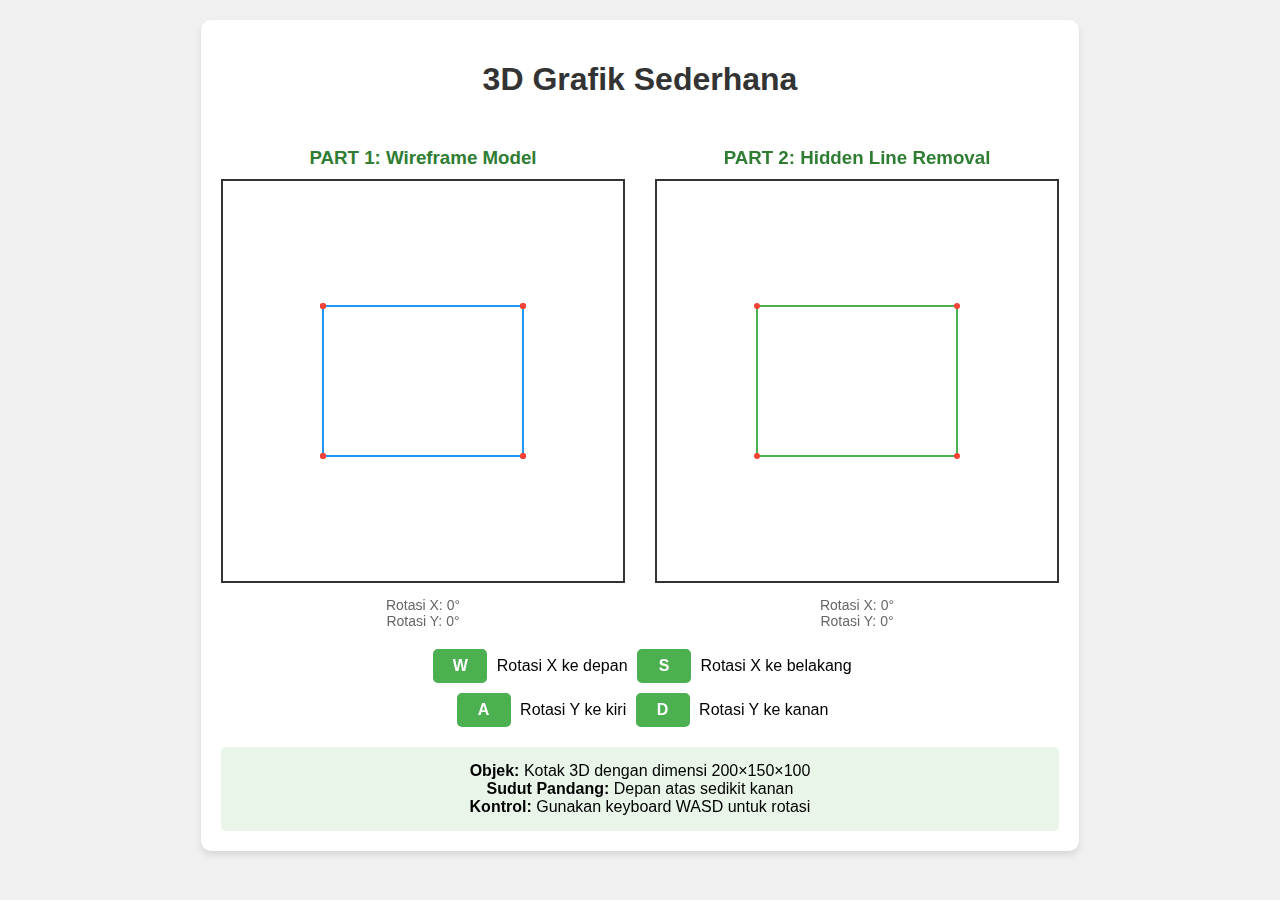
<file: index.html>
<!DOCTYPE html>
<html lang="id">
<head>
    <meta charset="UTF-8">
    <meta name="viewport" content="width=device-width, initial-scale=1.0">
    <title>3D Grafik Sederhana</title>
    <link rel="stylesheet" href="styles.css">
</head>
<body>
    <div class="container">
        <h1>3D Grafik Sederhana</h1>
        
        <div class="canvas-container">
            <div class="canvas-wrapper">
                <h3>PART 1: Wireframe Model</h3>
                <canvas id="canvas1" width="400" height="400"></canvas>
                <div class="rotation-info">
                    <div>Rotasi X: <span id="rotX1">0</span>°</div>
                    <div>Rotasi Y: <span id="rotY1">0</span>°</div>
                </div>
            </div>
            
            <div class="canvas-wrapper">
                <h3>PART 2: Hidden Line Removal</h3>
                <canvas id="canvas2" width="400" height="400"></canvas>
                <div class="rotation-info">
                    <div>Rotasi X: <span id="rotX2">0</span>°</div>
                    <div>Rotasi Y: <span id="rotY2">0</span>°</div>
                </div>
            </div>
        </div>

        <div class="controls">
            <div class="control-group">
                <span class="control-key">W</span> Rotasi X ke depan
                <span class="control-key">S</span> Rotasi X ke belakang
            </div>
            <div class="control-group">
                <span class="control-key">A</span> Rotasi Y ke kiri
                <span class="control-key">D</span> Rotasi Y ke kanan
            </div>
        </div>

        <div class="info">
            <strong>Objek:</strong> Kotak 3D dengan dimensi 200×150×100<br>
            <strong>Sudut Pandang:</strong> Depan atas sedikit kanan<br>
            <strong>Kontrol:</strong> Gunakan keyboard WASD untuk rotasi
        </div>
    </div>

    <script src="script.js"></script>
</body>
</html>
</file>
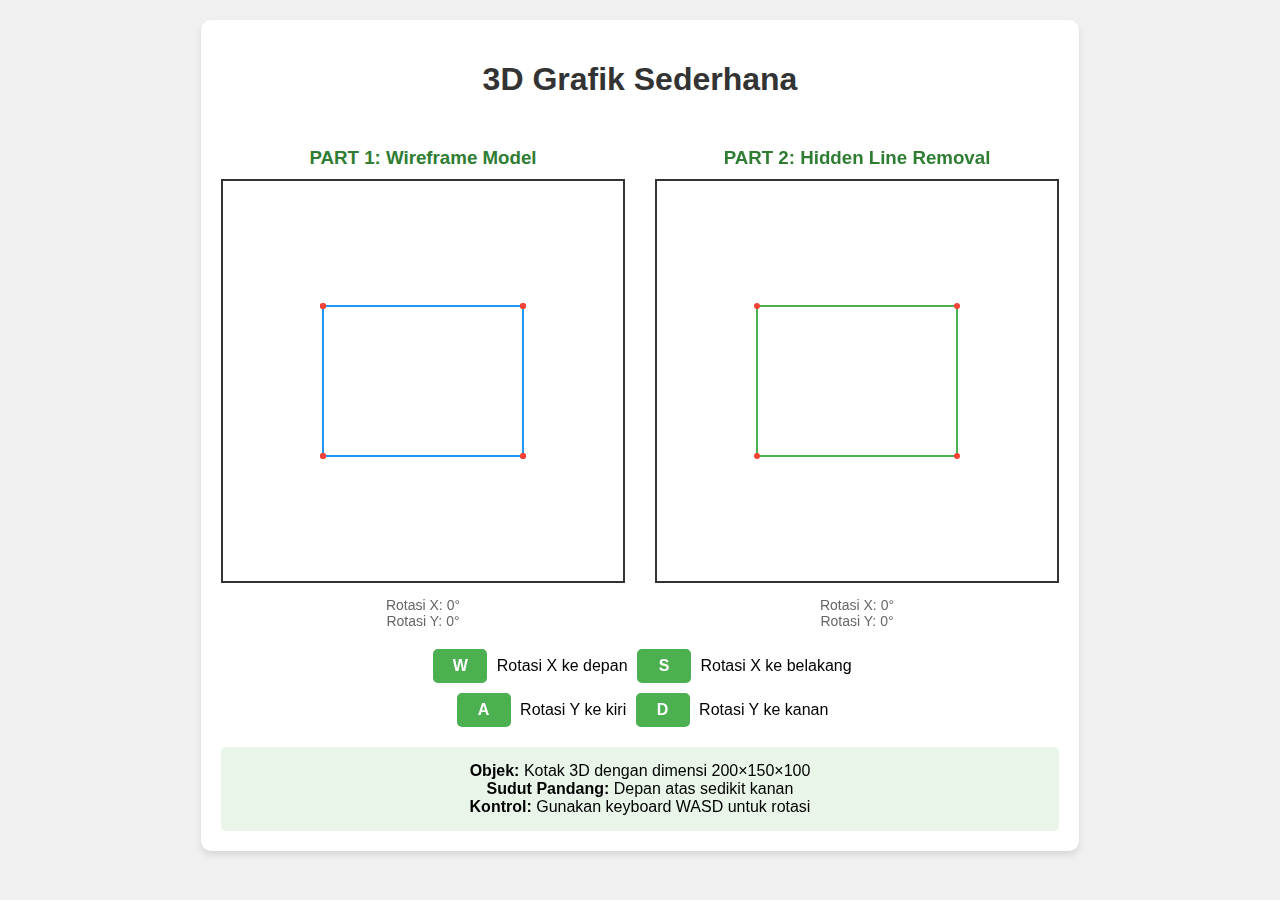
<file: Balok.html>
<!DOCTYPE html>
<html lang="id">
<head>
    <meta charset="UTF-8">
    <meta name="viewport" content="width=device-width, initial-scale=1.0">
    <title>3D Grafik Sederhana</title>
    <style>
        body {
            margin: 0;
            padding: 20px;
            font-family: Arial, sans-serif;
            background: #f0f0f0;
            display: flex;
            flex-direction: column;
            align-items: center;
        }

        .container {
            background: white;
            border-radius: 10px;
            padding: 20px;
            box-shadow: 0 4px 6px rgba(0,0,0,0.1);
            margin-bottom: 20px;
        }

        h1 {
            text-align: center;
            color: #333;
            margin-bottom: 30px;
        }

        .canvas-container {
            display: flex;
            gap: 30px;
            justify-content: center;
            flex-wrap: wrap;
        }

        .canvas-wrapper {
            text-align: center;
        }

        canvas {
            border: 2px solid #333;
            background: #fff;
            cursor: crosshair;
        }

        .controls {
            margin-top: 20px;
            text-align: center;
        }

        .control-group {
            margin: 10px 0;
        }

        .control-key {
            display: inline-block;
            padding: 8px 12px;
            margin: 0 5px;
            background: #4CAF50;
            color: white;
            border-radius: 5px;
            font-weight: bold;
            min-width: 30px;
        }

        .info {
            margin-top: 20px;
            padding: 15px;
            background: #e8f5e8;
            border-radius: 5px;
            text-align: center;
        }

        .rotation-info {
            margin-top: 10px;
            font-size: 14px;
            color: #666;
        }

        h3 {
            color: #2E7D32;
            margin-bottom: 10px;
        }
    </style>
</head>
<body>
    <div class="container">
        <h1>3D Grafik Sederhana</h1>
        
        <div class="canvas-container">
            <div class="canvas-wrapper">
                <h3>PART 1: Wireframe Model</h3>
                <canvas id="canvas1" width="400" height="400"></canvas>
                <div class="rotation-info">
                    <div>Rotasi X: <span id="rotX1">0</span>°</div>
                    <div>Rotasi Y: <span id="rotY1">0</span>°</div>
                </div>
            </div>
            
            <div class="canvas-wrapper">
                <h3>PART 2: Hidden Line Removal</h3>
                <canvas id="canvas2" width="400" height="400"></canvas>
                <div class="rotation-info">
                    <div>Rotasi X: <span id="rotX2">0</span>°</div>
                    <div>Rotasi Y: <span id="rotY2">0</span>°</div>
                </div>
            </div>
        </div>

        <div class="controls">
            <div class="control-group">
                <span class="control-key">W</span> Rotasi X ke depan
                <span class="control-key">S</span> Rotasi X ke belakang
            </div>
            <div class="control-group">
                <span class="control-key">A</span> Rotasi Y ke kiri
                <span class="control-key">D</span> Rotasi Y ke kanan
            </div>
        </div>

        <div class="info">
            <strong>Objek:</strong> Kotak 3D dengan dimensi 200×150×100<br>
            <strong>Sudut Pandang:</strong> Depan atas sedikit kanan<br>
            <strong>Kontrol:</strong> Gunakan keyboard WASD untuk rotasi
        </div>
    </div>

    <script>
        // Inisialisasi canvas dan context
        const canvas1 = document.getElementById('canvas1');
        const ctx1 = canvas1.getContext('2d');
        const canvas2 = document.getElementById('canvas2');
        const ctx2 = canvas2.getContext('2d');

        // Variabel rotasi
        let rotationX = 0;
        let rotationY = 0;

        // Definisi titik-titik kotak 3D (bukan kubus - dimensi berbeda)
        // Koordinat 3D: [x, y, z]
        const boxVertices = [
            // Bagian depan
            [-100, -75, 50],   // 0: kiri atas depan
            [100, -75, 50],    // 1: kanan atas depan
            [100, 75, 50],     // 2: kanan bawah depan
            [-100, 75, 50],    // 3: kiri bawah depan
            
            // Bagian belakang
            [-100, -75, -50],  // 4: kiri atas belakang
            [100, -75, -50],   // 5: kanan atas belakang
            [100, 75, -50],    // 6: kanan bawah belakang
            [-100, 75, -50]    // 7: kiri bawah belakang
        ];

        // Definisi garis-garis (edges) yang menghubungkan titik-titik
        const boxEdges = [
            // Garis bagian depan
            [0, 1], [1, 2], [2, 3], [3, 0],
            // Garis bagian belakang
            [4, 5], [5, 6], [6, 7], [7, 4],
            // Garis penghubung depan-belakang
            [0, 4], [1, 5], [2, 6], [3, 7]
        ];

        // Definisi face untuk hidden line removal
        const boxFaces = [
            [0, 1, 2, 3], // depan
            [5, 4, 7, 6], // belakang
            [4, 0, 3, 7], // kiri
            [1, 5, 6, 2], // kanan
            [0, 4, 5, 1], // atas
            [3, 2, 6, 7]  // bawah
        ];

        // Fungsi untuk mengkonversi derajat ke radian
        function toRadians(degrees) {
            return degrees * Math.PI / 180;
        }

        // Fungsi rotasi 3D
        function rotateX(point, angle) {
            const cos = Math.cos(angle);
            const sin = Math.sin(angle);
            return [
                point[0],
                point[1] * cos - point[2] * sin,
                point[1] * sin + point[2] * cos
            ];
        }

        function rotateY(point, angle) {
            const cos = Math.cos(angle);
            const sin = Math.sin(angle);
            return [
                point[0] * cos + point[2] * sin,
                point[1],
                -point[0] * sin + point[2] * cos
            ];
        }

        // Fungsi proyeksi 3D ke 2D (tanpa perspektif)
        function project3Dto2D(point) {
            // Sudut pandang dari depan atas sedikit kanan
            // Proyeksi orthogonal sederhana
            return [
                point[0] + canvas1.width / 2,   // X + offset ke tengah canvas
                -point[1] + canvas1.height / 2  // Y terbalik + offset ke tengah canvas
            ];
        }

        // Fungsi untuk menghitung normal vector suatu face
        function calculateNormal(face, vertices) {
            const v1 = vertices[face[0]];
            const v2 = vertices[face[1]];
            const v3 = vertices[face[2]];

            // Vektor edge
            const edge1 = [v2[0] - v1[0], v2[1] - v1[1], v2[2] - v1[2]];
            const edge2 = [v3[0] - v1[0], v3[1] - v1[1], v3[2] - v1[2]];

            // Cross product untuk normal vector
            const normal = [
                edge1[1] * edge2[2] - edge1[2] * edge2[1],
                edge1[2] * edge2[0] - edge1[0] * edge2[2],
                edge1[0] * edge2[1] - edge1[1] * edge2[0]
            ];

            return normal;
        }

        // Fungsi untuk menentukan apakah face terlihat (facing camera)
        function isFaceVisible(face, vertices) {
            const normal = calculateNormal(face, vertices);
            // Asumsikan kamera di z positif, face terlihat jika normal.z > 0
            return normal[2] > 0;
        }

        // Fungsi untuk menggambar garis
        function drawLine(ctx, from, to, color = '#000') {
            ctx.strokeStyle = color;
            ctx.lineWidth = 2;
            ctx.beginPath();
            ctx.moveTo(from[0], from[1]);
            ctx.lineTo(to[0], to[1]);
            ctx.stroke();
        }

        // Fungsi render PART 1 (Wireframe)
        function renderWireframe() {
            ctx1.clearRect(0, 0, canvas1.width, canvas1.height);

            // Transform vertices
            const transformedVertices = boxVertices.map(vertex => {
                let rotated = rotateX(vertex, toRadians(rotationX));
                rotated = rotateY(rotated, toRadians(rotationY));
                return project3Dto2D(rotated);
            });

            // Gambar semua garis
            boxEdges.forEach(edge => {
                const from = transformedVertices[edge[0]];
                const to = transformedVertices[edge[1]];
                drawLine(ctx1, from, to, '#2196F3');
            });

            // Gambar titik-titik vertex
            transformedVertices.forEach((vertex, index) => {
                ctx1.fillStyle = '#F44336';
                ctx1.beginPath();
                ctx1.arc(vertex[0], vertex[1], 3, 0, 2 * Math.PI);
                ctx1.fill();
            });
        }

        // Fungsi render PART 2 (Hidden Line Removal)
        function renderHiddenLineRemoval() {
            ctx2.clearRect(0, 0, canvas2.width, canvas2.height);

            // Transform vertices
            const transformed3D = boxVertices.map(vertex => {
                let rotated = rotateX(vertex, toRadians(rotationX));
                rotated = rotateY(rotated, toRadians(rotationY));
                return rotated;
            });

            const transformed2D = transformed3D.map(vertex => project3Dto2D(vertex));

            // Tentukan face mana yang terlihat
            const visibleFaces = boxFaces.filter(face => 
                isFaceVisible(face, transformed3D)
            );

            // Gambar hanya garis dari face yang terlihat
            const visibleEdges = new Set();
            
            visibleFaces.forEach(face => {
                for (let i = 0; i < face.length; i++) {
                    const currentVertex = face[i];
                    const nextVertex = face[(i + 1) % face.length];
                    
                    // Buat edge key yang konsisten (always smaller index first)
                    const edgeKey = currentVertex < nextVertex ? 
                        `${currentVertex}-${nextVertex}` : 
                        `${nextVertex}-${currentVertex}`;
                    
                    visibleEdges.add(edgeKey);
                }
            });

            // Gambar garis yang terlihat
            visibleEdges.forEach(edgeKey => {
                const [v1, v2] = edgeKey.split('-').map(Number);
                const from = transformed2D[v1];
                const to = transformed2D[v2];
                drawLine(ctx2, from, to, '#4CAF50');
            });

            // Gambar titik-titik vertex yang terlihat
            const visibleVertices = new Set();
            visibleFaces.forEach(face => {
                face.forEach(vertex => visibleVertices.add(vertex));
            });

            visibleVertices.forEach(vertexIndex => {
                const vertex = transformed2D[vertexIndex];
                ctx2.fillStyle = '#F44336';
                ctx2.beginPath();
                ctx2.arc(vertex[0], vertex[1], 3, 0, 2 * Math.PI);
                ctx2.fill();
            });
        }

        // Fungsi update tampilan
        function updateDisplay() {
            renderWireframe();
            renderHiddenLineRemoval();
            
            // Update info rotasi
            document.getElementById('rotX1').textContent = Math.round(rotationX);
            document.getElementById('rotY1').textContent = Math.round(rotationY);
            document.getElementById('rotX2').textContent = Math.round(rotationX);
            document.getElementById('rotY2').textContent = Math.round(rotationY);
        }

        // Event listener untuk keyboard
        document.addEventListener('keydown', function(event) {
            const rotationStep = 5; // derajat per langkah
            
            switch(event.key.toLowerCase()) {
                case 'w':
                    rotationX -= rotationStep;
                    break;
                case 's':
                    rotationX += rotationStep;
                    break;
                case 'a':
                    rotationY -= rotationStep;
                    break;
                case 'd':
                    rotationY += rotationStep;
                    break;
                default:
                    return; // Keluar jika bukan tombol yang diinginkan
            }
            
            // Normalisasi sudut (0-360 derajat)
            rotationX = ((rotationX % 360) + 360) % 360;
            rotationY = ((rotationY % 360) + 360) % 360;
            
            updateDisplay();
            event.preventDefault(); // Mencegah scroll page
        });

        // Inisialisasi tampilan
        updateDisplay();

        // Tampilkan instruksi
        console.log("=== PROJECT 2: 3D GRAFIK SEDERHANA ===");
        console.log("Kontrol:");
        console.log("W - Rotasi X ke depan");
        console.log("S - Rotasi X ke belakang");
        console.log("A - Rotasi Y ke kiri");
        console.log("D - Rotasi Y ke kanan");
        console.log("=====================================");
    </script>
</body>
</html>
</file>
<file: styles.css>
body {
    margin: 0;
    padding: 20px;
    font-family: Arial, sans-serif;
    background: #f0f0f0;
    display: flex;
    flex-direction: column;
    align-items: center;
}

.container {
    background: white;
    border-radius: 10px;
    padding: 20px;
    box-shadow: 0 4px 6px rgba(0,0,0,0.1);
    margin-bottom: 20px;
}

h1 {
    text-align: center;
    color: #333;
    margin-bottom: 30px;
}

.canvas-container {
    display: flex;
    gap: 30px;
    justify-content: center;
    flex-wrap: wrap;
}

.canvas-wrapper {
    text-align: center;
}

canvas {
    border: 2px solid #333;
    background: #fff;
    cursor: crosshair;
}

.controls {
    margin-top: 20px;
    text-align: center;
}

.control-group {
    margin: 10px 0;
}

.control-key {
    display: inline-block;
    padding: 8px 12px;
    margin: 0 5px;
    background: #4CAF50;
    color: white;
    border-radius: 5px;
    font-weight: bold;
    min-width: 30px;
}

.info {
    margin-top: 20px;
    padding: 15px;
    background: #e8f5e8;
    border-radius: 5px;
    text-align: center;
}

.rotation-info {
    margin-top: 10px;
    font-size: 14px;
    color: #666;
}

h3 {
    color: #2E7D32;
    margin-bottom: 10px;
}
</file>
